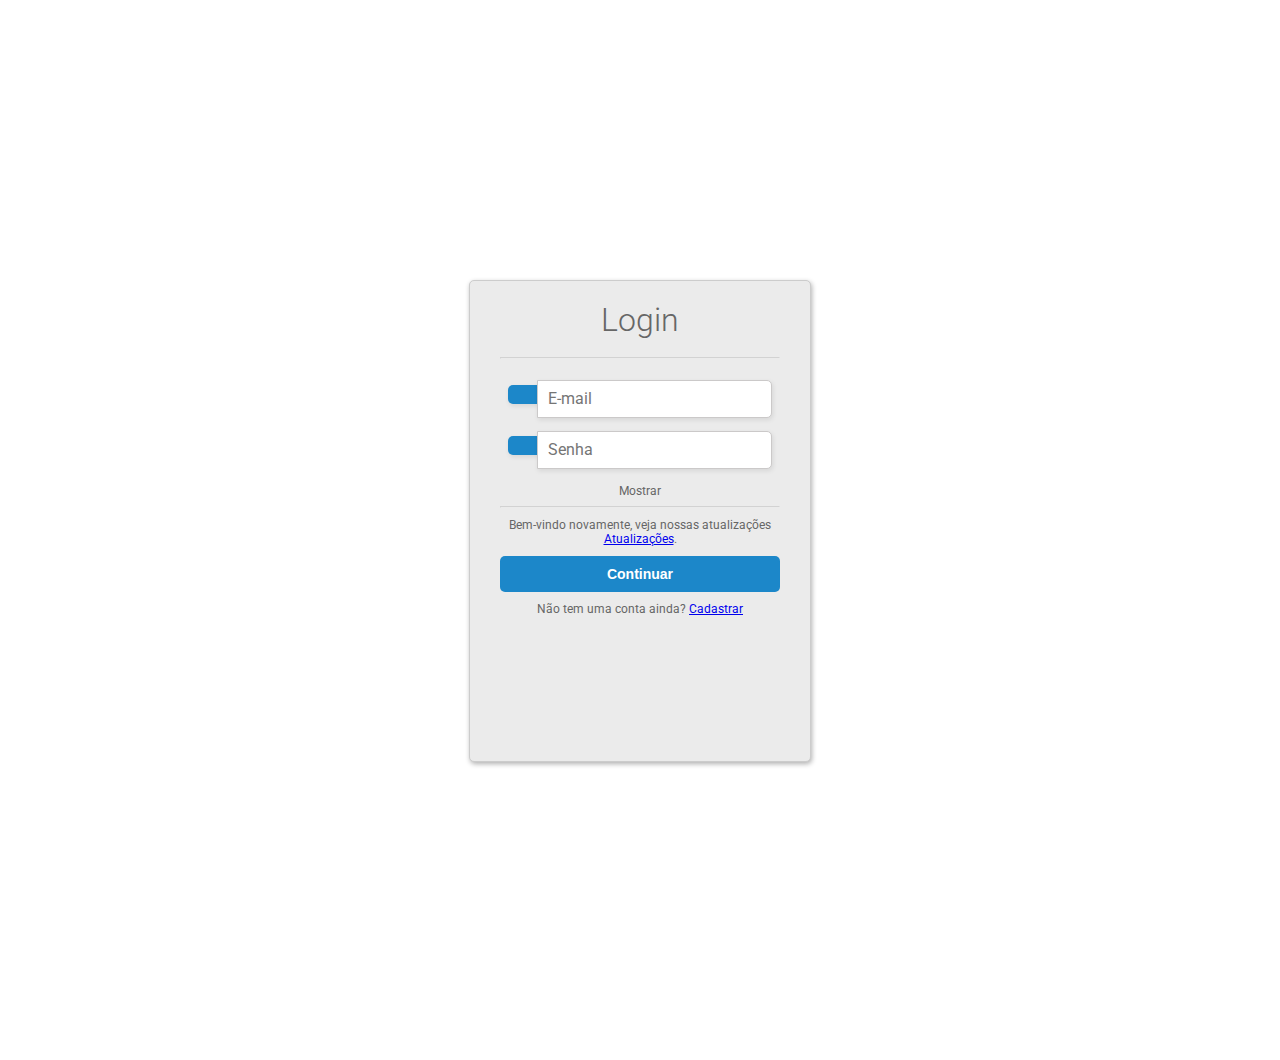
<file: index.html>
<!DOCTYPE html>
<html lang="pt-br">
<head>

    <title>Redirecionando...</title>

    <!-- | --  Requrie Meta Tags -- | -->
    <meta charset="UTF-8">
    <meta http-equiv="X-UA-Compatible" content="IE=edge">
    <meta name="viewport" content="width=device-width, initial-scale=1.0">

    <!-- | -- Imports -- | -->
    <link href="https://fonts.googleapis.com/css?family=Roboto:300,400,500,700" rel="stylesheet">

    <style>
        body, html {
            margin: 0;
            padding: 0;
            box-sizing: border-box;
            display: flex;
            align-items: center;
            justify-content: center;
            min-height: 100vh;
            background: linear-gradient(180deg, rgb(216, 218, 216), rgb(106, 107, 107));
        }
        .titleNoscript {
            font-family: roboto, sans-serif;
            font-weight: 100;
            cursor: pointer;
        }
        .loadElement {
            width: 3rem;
            height: 3rem;
            border: 2px solid #000;
            border-bottom: 2px solid transparent;
            border-radius: 50%;
            animation: loadAnimation infinite ease-in-out 3s;
        }
        .displayContainer {
            display: flex;
            gap: 2rem;
            align-items: center;
        }
        @keyframes loadAnimation {
            100% {
                transform: rotate(360deg);
            }
        }
    </style>

</head>
<body>
    <noscript>
        <section class="displayContainer">
            <h1 class="titleNoscript">Ative o javascript para continuar</h1>
            <div class="loadElement"></div>
        </section>
    </noscript>

    <script type="text/javascript">
        window.location = "src/login.html";
    </script>
</body>
</html>
</file>
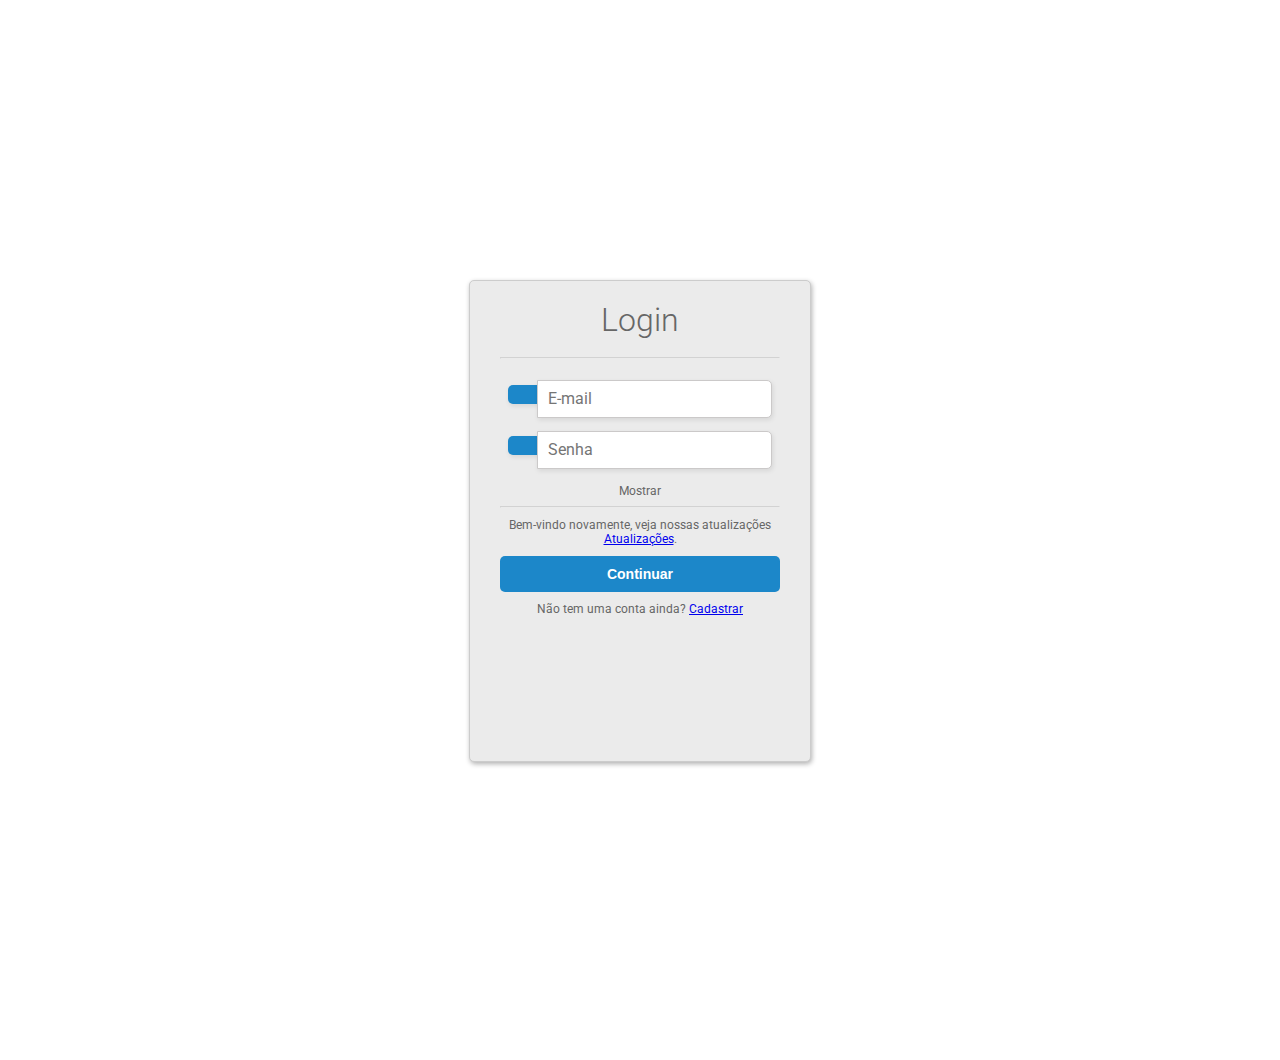
<file: src/login.html>
<!DOCTYPE html>
<html lang="pt-br">

    <!-- |-- Title Page -- | -->
    <title>solidarity Path - Login</title>

    <link rel="shortcut icon" href="./favicon.ico" type="image/x-icon">

    <!-- | -- Require Meta Tags -- | -->
    <meta charset="UTF-8">
    <meta http-equiv="X-UA-Compatible" content="IE=edge">
    <meta name="viewport" content="width=device-width, initial-scale=1.0">

    <!-- | -- Import Jquery -- | -->
    <script src="./lib/js/jquery.js"></script>

    <!-- | -- Others Imports -- | -->
        <!-- | -- Import - Toast -- | -->

    <link rel="stylesheet" href="https://use.fontawesome.com/releases/v5.4.1/css/all.css" integrity="sha384-5sAR7xN1Nv6T6+dT2mhtzEpVJvfS3NScPQTrOxhwjIuvcA67KV2R5Jz6kr4abQsz" crossorigin="anonymous">
    <link href="https://fonts.googleapis.com/css?family=Roboto:300,400,500,700" rel="stylesheet">
    

    <!-- | -- Style Sheets -- | -->
    <link rel="stylesheet" href="./lib/css/fonts.css">
    <link rel="stylesheet" href="./lib/css/app.css">

    <!-- | -- Import Scripts -- | -->

</head>
<body>
    <!-- | -- Components -- | -->
    <div>
        <div class="main-block">
            <h1>Login</h1>
            <form style="text-align: center;" id="formRegister" method="POST">
              <hr>
              <label id="icon" for="name"><i class="fas fa-envelope"></i></label>
              <input type="text" name="name" id="emailInput" placeholder="E-mail" required/>
              <label id="icon" for="name"><i class="fas fa-unlock-alt"></i></label>
              <input type="password" name="name" id="passInput" placeholder="Senha" required/>
              <p style="cursor: pointer;" id="hiddenAndShow">Mostrar</p>
              <hr>
              <div class="btn-block">
                <p>Bem-vindo novamente, veja nossas atualizações <a href="#">Atualizações</a>.</p>
                <button type="submit">Continuar</button>
                <p>Não tem uma conta ainda? <a href="./register1.html">Cadastrar</a></p>
              </div>
            </form>
        </div>
        <br>
        <div id="res"></div>
    </div>

    <!-- | -- script -- | -->
    <script type="text/javascript">

        document.querySelector('#hiddenAndShow').addEventListener('click', () => {
            let typeInput = document.querySelector('#passInput');
            if (typeInput.type == 'password') {
                typeInput.type = 'text';
                document.querySelector('#hiddenAndShow').innerHTML = "Esconder";
            } else {
                typeInput.type = 'password';
                document.querySelector('#hiddenAndShow').innerHTML = "Mostrar";
            };
        });

        // -- | -- Call_function_render_Page_(Views) -- | --
        document.querySelector('#formRegister').addEventListener('submit', (evt) => {
            evt.preventDefault();
            verifyForm();
        });

        // -- | -- requesting and preparing data -- | --
        var verifyForm = () => {
            let datas = requestDATA();
            if(datas.userEmail&&datas.userPassword) {
                processDATA(JSON.stringify(datas));
            };
        };

        var requestDATA = () => {
            var objectValues = {
                userEmail: $('#emailInput').val(),
                userPassword: $('#passInput').val(),
            };
            return objectValues;
        };

        // -- | -- Send data DATABASE -- | --
        var processDATA = (DATA) => {
            $.ajax({
                url: 'processAccount/login.php',
                type: 'POST',
                data: {data: DATA},

                success: function(data) {
                    if(data === 'ErrorEmail') {
                        $('#res').html('<h1 id="description">O e-mail está incorreto!</h1>');
                    };
                    if(data === 'ErrorPass') {
                        $('#res').html('<h1 id="description">A senha está incorreta!</h1>');
                    };
                    if(data === 'Sucess') {
                        $('#res').html('<h1 id="description">Login efetuado com sucesso!</h1>');
                        startRedirectAnimate();
                    };
                },
                error: function() {
                    alert('Error');
                },
            });
        };

        function startRedirectAnimate() {
            let token = 3;
            setInterval(() => {
                $('#res').html(`<h1 id="description">Redirecionando em ${token}</h1>`);
                if(token == 0) {
                    window.location = "main/index.html";  
                };
                token --;
            }, 1000);
        };
    </script>
</body>
</html>
</file>
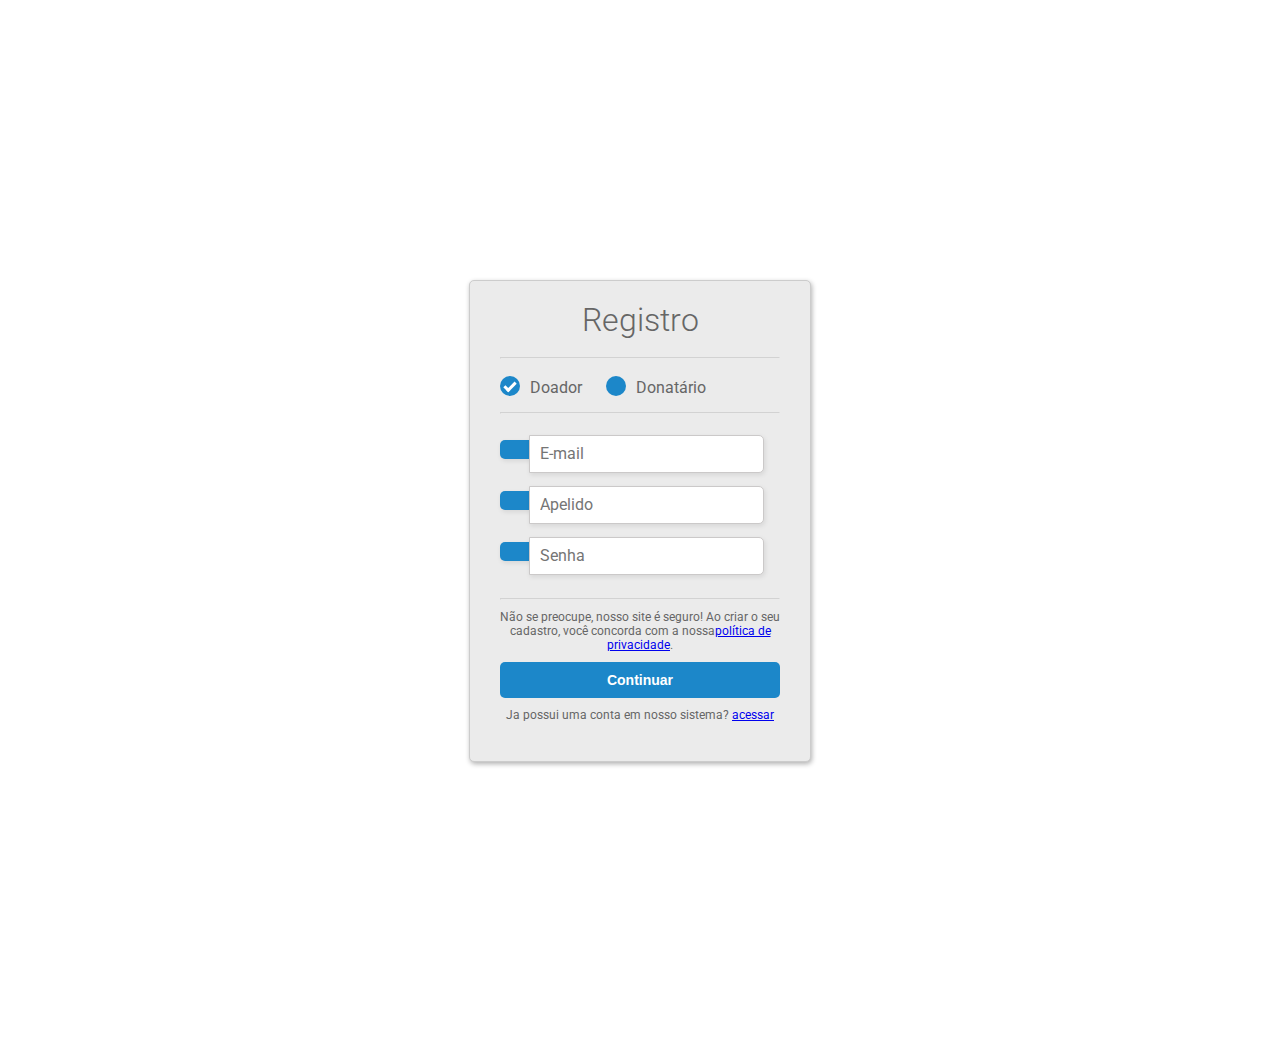
<file: src/register1.html>
<!DOCTYPE html>
<html lang="pt-br">

    <!-- |-- Title Page -- | -->
    <title>solidarity Path - Cadastro</title>

    <link rel="shortcut icon" href="./favicon.ico" type="image/x-icon">

    <!-- | -- Require Meta Tags -- | -->
    <meta charset="UTF-8">
    <meta http-equiv="X-UA-Compatible" content="IE=edge">
    <meta name="viewport" content="width=device-width, initial-scale=1.0">

    <!-- | -- Import Jquery -- | -->
    <script src="./lib/js/jquery.js"></script>

    <!-- | -- Others Imports -- | -->
        <!-- | -- Import - Toast -- | -->

    <link rel="stylesheet" href="https://use.fontawesome.com/releases/v5.4.1/css/all.css" integrity="sha384-5sAR7xN1Nv6T6+dT2mhtzEpVJvfS3NScPQTrOxhwjIuvcA67KV2R5Jz6kr4abQsz" crossorigin="anonymous">
    <link href="https://fonts.googleapis.com/css?family=Roboto:300,400,500,700" rel="stylesheet">
    

    <!-- | -- Style Sheets -- | -->
    <link rel="stylesheet" href="./lib/css/fonts.css">
    <link rel="stylesheet" href="./lib/css/app.css">

    <!-- | -- Import Scripts -- | -->

</head>
<body>
    <!-- | -- Components -- | -->
    <div>
        <div class="main-block">
            <h1>Registro</h1>
            <form id="formRegister" method="POST">
              <hr>
              <div class="account-type">
                <input type="radio" value="doador" id="radioOne" name="account" checked/>
                <label for="radioOne" class="radio">Doador</label>
                <input type="radio" value="donatario" id="radioTwo" name="account" />
                <label for="radioTwo" class="radio">Donatário</label>
              </div>
              <hr>
              <label id="icon" for="name"><i class="fas fa-envelope"></i></label>
              <input type="text" name="name" id="emailInput" placeholder="E-mail" required/>
              <label id="icon" for="name"><i class="fas fa-user"></i></label>
              <input type="text" name="name" id="nameInput" placeholder="Apelido" required/>
              <label id="icon" for="name"><i class="fas fa-unlock-alt"></i></label>
              <input type="password" name="name" id="passInput" placeholder="Senha" required/>
              <hr>
              <div class="btn-block">
                <p>Não se preocupe, nosso site é seguro! Ao criar o seu cadastro,
                você concorda com a nossa<a href="#">política de privacidade</a>.</p>
                <button type="submit">Continuar</button>
                <p>Ja possui uma conta em nosso sistema? <a href="./login.html">acessar</a></p>
            </div>
            </form>
        </div>
        <br>
        <div id="res"></div>
    </div>

    <!-- | -- script -- | -->
    <script type="text/javascript">

        // -- | -- Call_function_render_Page_(Views) -- | --
        document.querySelector('#formRegister').addEventListener('submit', (evt) => {
            evt.preventDefault();
            verifyForm();
        });

        // -- | -- requesting and preparing data -- | --
        var verifyForm = () => {
            let datas = requestDATA();
            if(datas.userName.length > 40) {
                $('#res').html('<h1 id="description">O username deve conter até 40 dígitos!</h1>');
            } else if (datas.userPassword.length >= 4 && datas.userPassword.length <= 32) {
                processDATA(JSON.stringify(requestDATA()));
            } else {
                $('#res').html('<h1 id="description">A senha deve ser entre 4-32 dígitos!');
            };
        };

        var requestDATA = () => {
            var objectValues = {
                typeUser: $("input[type='radio'][name='account']:checked").val(),
                userEmail: $('#emailInput').val(),
                userName: $('#nameInput').val(),
                userPassword: $('#passInput').val(),
            };
            return objectValues;
        };

        // -- | -- Send data DATABASE -- | --
        var processDATA = (DATA) => {
            $.ajax({
                url: 'processAccount/register.php', // Atenção
                type: 'POST',
                data: {data: DATA},

                success: function(data) {
                    if(data === 'ErrorEmail') {
                        $('#res').html('<h1 id="description">Email já registrado! é seu? <a class="linkEnter" href="./login.html">entrar</a></h1>');
                    };
                    if(data === 'Sucess') {
                        $('#res').html('<h1 id="description">Você foi registrado com sucesso!</h1>');
                        startRedirectAnimate();
                    };
                },
                error: function() {
                    alert('Error');
                },
            });
        };

        function startRedirectAnimate() {
            window.location = "./register2.html";
        };

        // -- | -- Sumary Toast -- | --
        // 1 - notificação
        // 2 - Aviso
        // 3 - Erro
        // 4 - Informações
    </script>
</body>
</html>
</file>
<file: src/lib/css/fonts.css>
@import url('https://fonts.googleapis.com/css2?family=K2D:wght@200&display=swap');

/* font-family: 'K2D', sans-serif; */
</file>
<file: src/lib/css/app.css>
html, body {
    display: flex;
    justify-content: center;
    align-items: center;
    min-height: 100vh;
    margin: 5rem;
}
body, div, h1, form, input, p { 
    padding: 0;
    margin: 0;
    outline: none;
    font-family: Roboto, Arial, sans-serif;
    font-size: 16px;
    color: #666;
}
h1 {
    padding: 10px 0;
    font-size: 32px;
    font-weight: 300;
    text-align: center;
}
p {
    font-size: 12px;
}
hr {
    color: #a9a9a9;
    opacity: 0.3;
}
.main-block {
    max-width: 340px; 
    min-height: 460px; 
    padding: 10px 0;
    margin: auto;
    border-radius: 5px; 
    border: solid 1px #ccc;
    box-shadow: 1px 2px 5px rgba(0,0,0,.31); 
    background: #ebebeb; 
}
form {
    margin: 0 30px;
}
.account-type, .gender {
    margin: 15px 0;
}
input[type=radio] {
    display: none;
}
label#icon {
    margin: 0;
    border-radius: 5px 0 0 5px;
    font-size: 1rem;
}
label.radio {
    position: relative;
    display: inline-block;
    padding-top: 4px;
    margin-right: 20px;
    text-indent: 30px;
    overflow: visible;
    cursor: pointer;
}
label.radio:before {
    content: "";
    position: absolute;
    top: 2px;
    left: 0;
    width: 20px;
    height: 20px;
    border-radius: 50%;
    background: #1c87c9;
}
label.radio:after {
    content: "";
    position: absolute;
    width: 9px;
    height: 4px;
    top: 8px;
    left: 4px;
    border: 3px solid #fff;
    border-top: none;
    border-right: none;
    transform: rotate(-45deg);
    opacity: 0;
}
input[type=radio]:checked + label:after {
    opacity: 1;
}
input[type=text], input[type=password], input[type=date], input[type=number] {
    width: calc(100% - 57px);
    height: 36px;
    margin: 13px 0 0 -5px;
    padding-left: 10px; 
    border-radius: 0 5px 5px 0;
    border: solid 1px #cbc9c9; 
    box-shadow: 1px 2px 5px rgba(0,0,0,.09); 
    background: #fff; 
}

input[type="date"]::-webkit-calendar-picker-indicator {
    cursor: pointer;
    padding-right: 1rem;
    font-size: 1.2rem;
}

input[type=password] {
    margin-bottom: 15px;
}
#icon {
    display: inline-block;
    padding: 9.3px 15px;
    box-shadow: 1px 2px 5px rgba(0,0,0,.09); 
    background: #1c87c9;
    color: #fff;
    text-align: center;
}
.btn-block {
    margin-top: 10px;
    text-align: center;
}
button {
    width: 100%;
    padding: 10px 0;
    margin: 10px auto;
    border-radius: 5px; 
    border: none;
    background: #1c87c9; 
    font-size: 14px;
    font-weight: 600;
    color: #fff;
}
button:hover {
    background: #26a9e0;
}
.linkEnter {
    font-size: 1.4rem;
}

.cardsContent {
    display: grid;
    grid-template-columns: 1fr 1fr;
    grid-template-rows: 1fr 1fr;
    gap: 1rem;
}

.disabled {
    background: #b8b8b8 !important;
}
</file>
